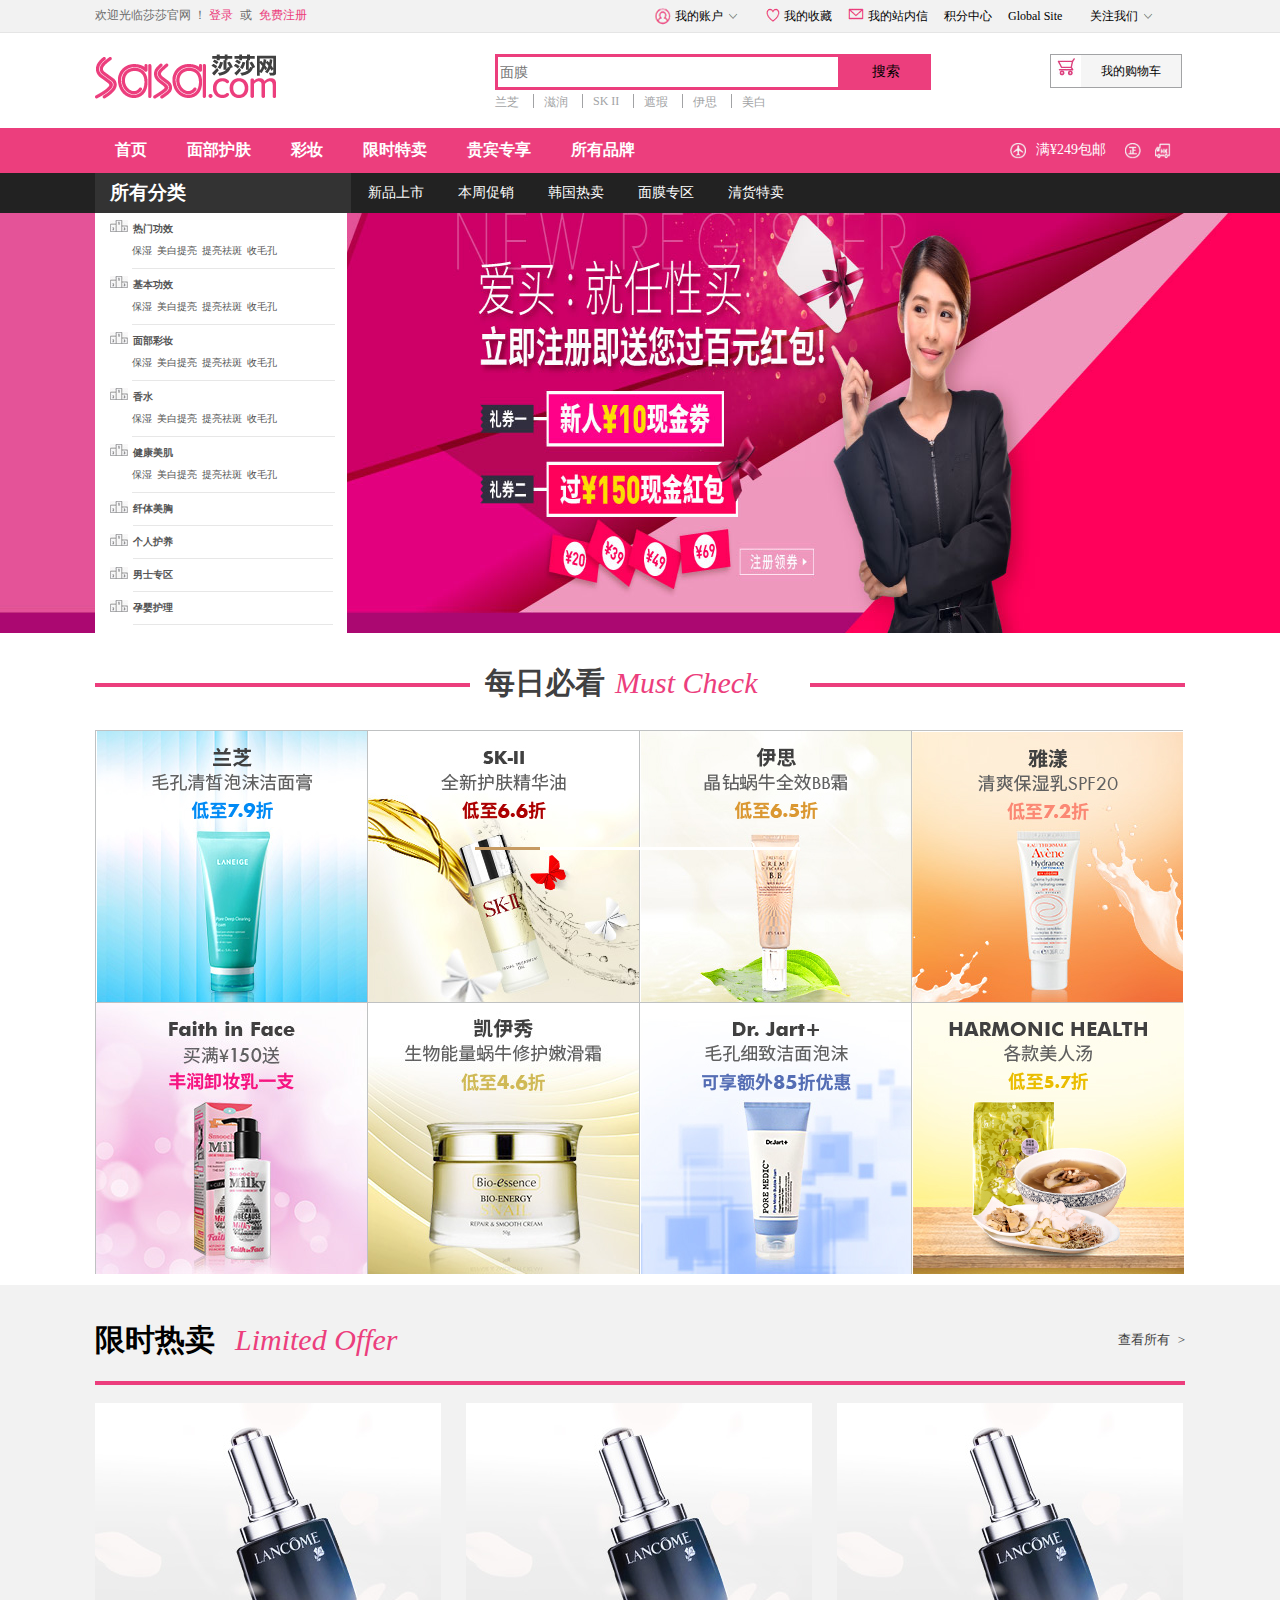
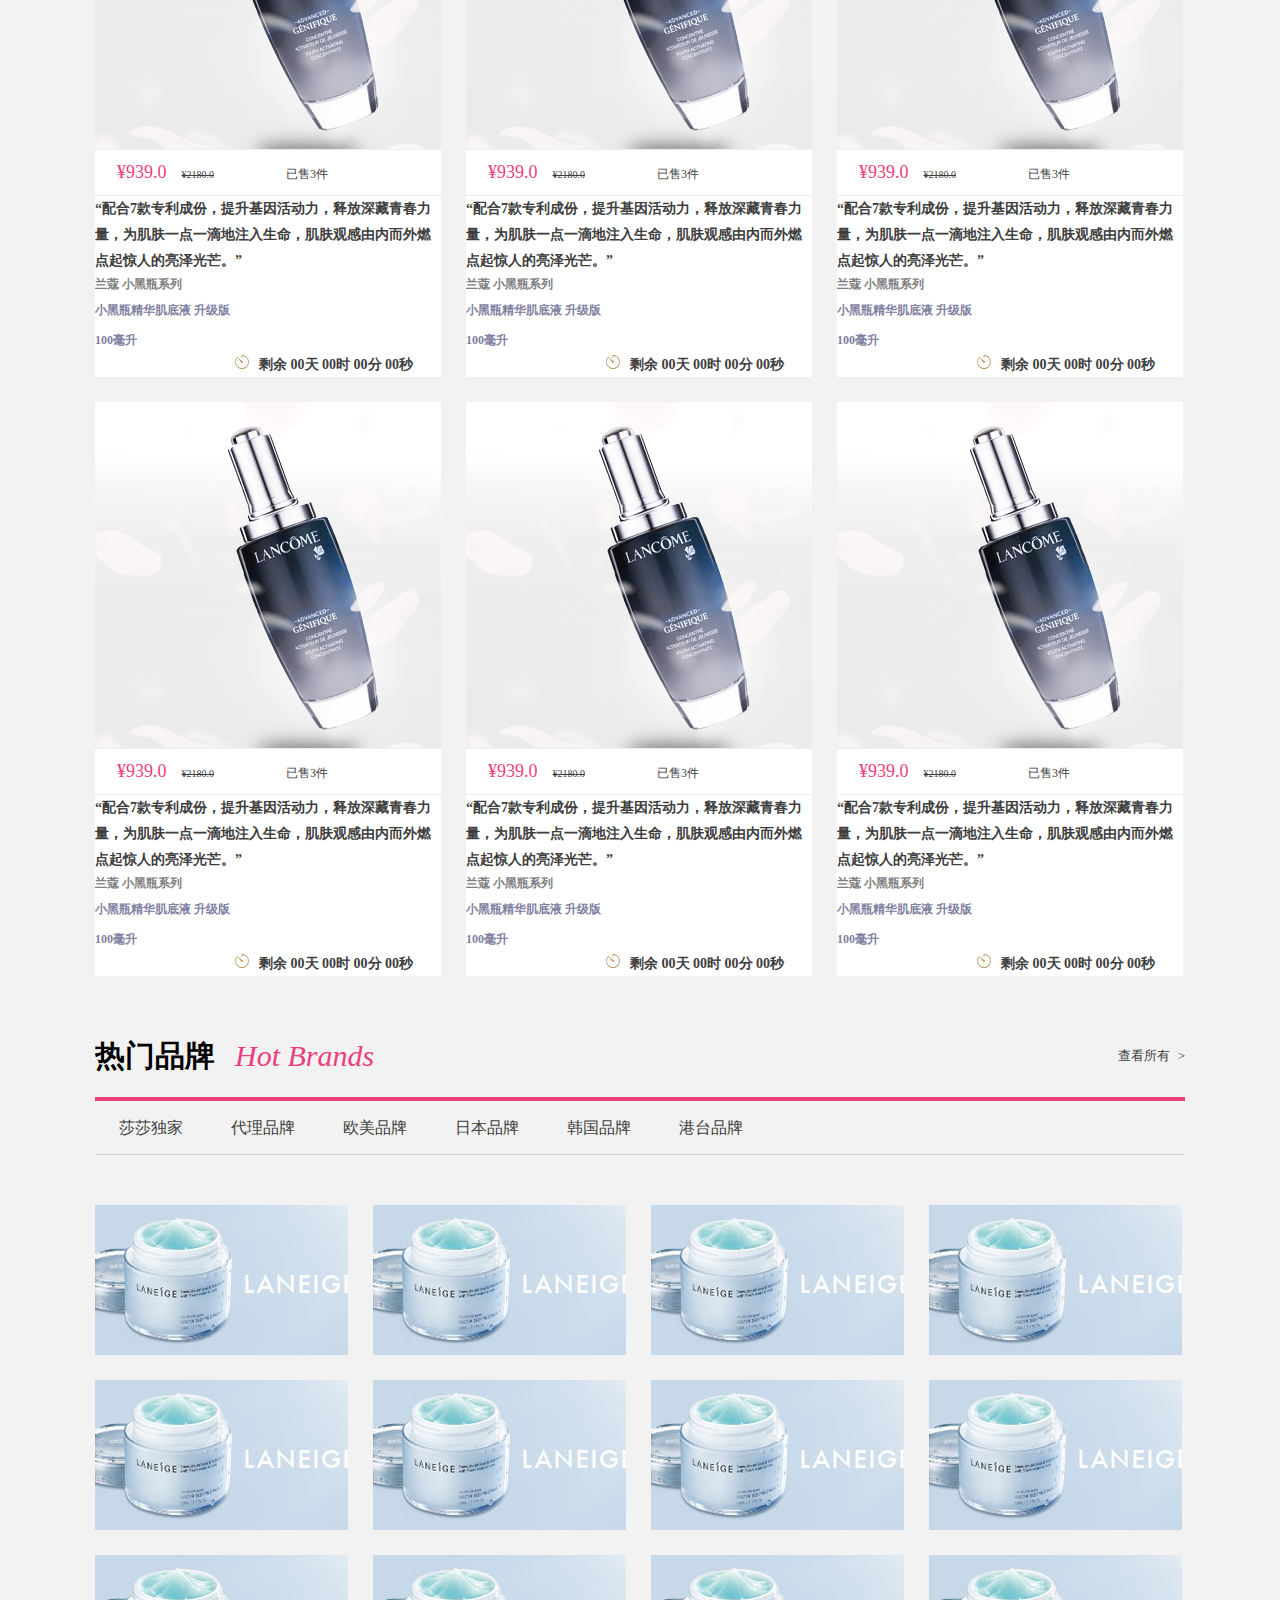
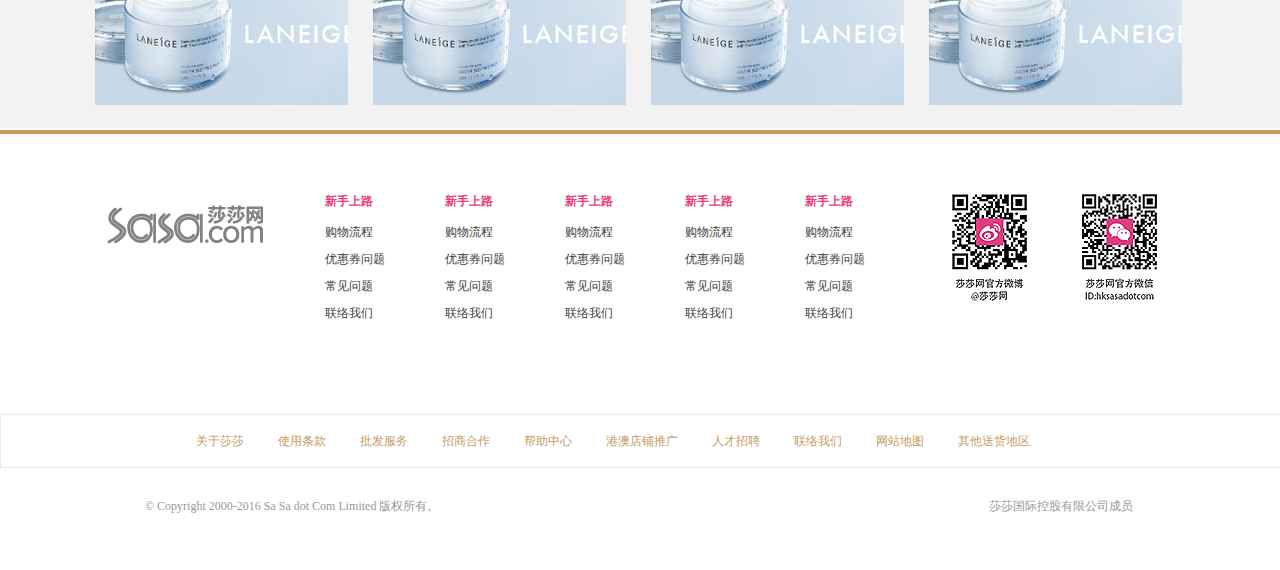
<file: index.html>
<!doctype html>
<html lang="en">
<head>
	<meta charset="UTF-8">
	<title>Document</title>
        <link rel="stylesheet" type="text/css" href="css/public.css">
        <link rel="stylesheet" type="text/css" href="css/index.css">

        <script type="text/javascript" src="jquery-1.12.0.js"></script>
        <script src="js/conmon.js" /></script>
</head>
<body>
<div class="warp">
        <div class="contain top">
            <div class="top_L">
                <span>欢迎光临莎莎官网 ！</span>
                <a href="">登录</a>
                <span class="top_L1">或</span>
                <a href="">免费注册</a>
            </div>
            <div class="top_R">
                <ul>
                    <li>
                        <a class="tb" href="">
                        <img src="image/tubiao1.jpg">我的账户
                        <span></span>
                        </a>
                        <div class="topjs">
                                <p><a href="">我的订单</a></p>
                                <p><a href="">我的积分</a></p>
                                <p><a href="">我的优惠券</a></p>
                                <p><a href="">我的收藏</a></p>
                                <p><a href="">我的评价</a></p>
                        </div>      
                    </li>
                    <li>
                        <a href="">
                            <img src="image/tubiao2.jpg">我的收藏
                        </a>
                    </li>
                    <li>
                        <a href="">
                            <img src="image/tubiao3.jpg">我的站内信
                        </a>
                    </li>
                    <li>
                        <a href="">积分中心</a>                   
                    </li>
                    <li>
                        <a href="">Global Site</a>
                    </li>
                    <li>
                        <a class="tb" href="">关注我们<span></span></a>
                        <div class="topjs">
                            <p><a href="">我的订单</a></p>
                            <p><a href="">我的积分</a></p>
                            <p><a href="">我的优惠</a></p>
                            <p><a href="">我的收藏</a></p>    
                        </div>
                    </li>
                </ul>
            </div>
        </div>
    </div>
    <!--logo==========================================================================================-->
<div class="header_warp">
    <div class="contain header">
        <h1 class="logo left">
            <a href="http://www.sasa.com/"><img src="image/logo.png"></a>
        </h1>
        <div class="search_case left">
            <form>
                <div class="search">
                    <input class="search_word" type="text" placeholder="面膜">
                    <button class="search_btn" type="submit">搜索</button>
                </div>
                <div class="hot">
                    <ul>
                        <li class="hot1"><a href="html/details.html">兰芝</a></li>
                        <li><a href="">滋润</a></li>
                        <li><a href="">SK II</a></li>
                        <li><a href="">遮瑕</a></li>
                        <li><a href="">伊思</a></li>
                        <li><a href="">美白</a></li>
                    </ul>
                </div> 
            </form>
        </div>
        <div class="gouwuche right">
            <dl>
                <dt><img src="image/tubiao5.jpg"></dt>
                <dd><a href="">我的购物车</a></dd>
            </dl>
        </div>
    </div>
</div>
 <!--nav===================================================================================================-->
<div class="nav_warp">
    <div class="contain nav">
        <ul>
            <li><a href="">首页</a></li>
            <li><a href="">面部护肤</a></li>
            <li><a href="">彩妆</a></li>
            <li><a href="">限时特卖</a></li>
            <li><a href="">贵宾专享</a></li>
            <li id="nav_L">
                <div>
                    <a href="">所有品牌</a>
                </div>
                <div class="nav_X">
                    <h3>热门品牌</h3>
                    <ul class="nav_X2">
                        <li><a href="#">兰蔻</a></li>
                        <li><a href="#">兰蔻</a></li>
                        <li><a href="#">兰蔻</a></li>
                        <li><a href="#">兰蔻</a></li>
                        <li><a href="#">兰蔻</a></li>
                        <li><a href="#">兰蔻</a></li>
                        <li><a href="#">兰蔻</a></li>
                    </ul>
                </div>
            </li>
        </ul>
        <div class="nav_R">
            <ul>
                <li class="tubiao"><img src="image/tubiao6.jpg"><span>满&yen;249包邮</span></li>
                <li><img src="image/tubiao7.jpg"><span style="display:none;">正品保证</span></li>
                <li><img src="image/tubiao8.jpg"><span style="display:none;">香港直送</span></li>
            </ul>
        </div>
    </div>
</div>
<div class="nav_Dwarp">
    <div class="contain nav_D">
        <div class="nav_list">
            <h3>所有分类</h3>
            <div class="hl_list">
                <dl>
                    <dt>
                        <div class="hl4"><img src="image/tu.jpg"><a href="#">热门功效</a></div>
                        <div class="hl5"><a href="#">保湿</a><a href="#">美白提亮</a><a href="#">提亮祛斑</a><a href="#">收毛孔</a></div>
                    </dt>
                    <dd style="display:none">
                        <h4><a href="">热门功效</a></h4>
                        <ul class="hl_list2">
                            <li><a href="">保湿</a><a href="">保湿</a></li>
                            <li><a href="">保湿</a><a href="">保湿</a></li>
                            <li><a href="">保湿</a><a href="">保湿</a></li>
                            <li><a href="">保湿</a><a href="">保湿</a></li>
                            <li><a href="">保湿</a><a href="">保湿</a></li>
                        </ul>
                    </dd>
                </dl>
                <dl>
                    <dt>
                        <div class="hl4"><img src="image/tu.jpg"><a href="#">基本功效</a></div>
                        <div class="hl5"><a href="#">保湿</a><a href="#">美白提亮</a><a href="#">提亮祛斑</a><a href="#">收毛孔</a></div>
                    </dt>
                    <dd style="display:none">
                        <h4><a href="">基本护理</a></h4>
                        <ul class="hl_list2">
                            <li><a href="">保湿</a><a href="">保湿</a></li>
                            <li><a href="">保湿</a><a href="">保湿</a></li>
                            <li><a href="">保湿</a><a href="">保湿</a></li>
                            <li><a href="">保湿</a><a href="">保湿</a></li>
                            <li><a href="">保湿</a><a href="">保湿</a></li>
                        </ul>
                    </dd>
                </dl>
                <dl>
                    <dt>
                        <div class="hl4"><img src="image/tu.jpg"><a href="#">面部彩妆</a></div>
                        <div class="hl5"><a href="#">保湿</a><a href="#">美白提亮</a><a href="#">提亮祛斑</a><a href="#">收毛孔</a></div>
                    </dt>
                    <dd style="display:none">
                        <h4><a href="">面部彩妆</a></h4>
                        <ul class="hl_list2">
                            <li><a href="">保湿</a><a href="">保湿</a></li>
                            <li><a href="">保湿</a><a href="">保湿</a></li>
                            <li><a href="">保湿</a><a href="">保湿</a></li>
                            <li><a href="">保湿</a><a href="">保湿</a></li>
                            <li><a href="">保湿</a><a href="">保湿</a></li>
                        </ul>
                    </dd>
                </dl>
                <dl>
                    <dt>
                        <div class="hl4"><img src="image/tu.jpg"><a href="#">香水</a></div>
                        <div class="hl5"><a href="#">保湿</a><a href="#">美白提亮</a><a href="#">提亮祛斑</a><a href="#">收毛孔</a></div>
                    </dt>
                    <dd style="display:none">
                        <h4><a href="">香水</a></h4>
                        <ul class="hl_list2">
                            <li><a href="">保湿</a><a href="">保湿</a></li>
                            <li><a href="">保湿</a><a href="">保湿</a></li>
                            <li><a href="">保湿</a><a href="">保湿</a></li>
                            <li><a href="">保湿</a><a href="">保湿</a></li>
                            <li><a href="">保湿</a><a href="">保湿</a></li>
                        </ul>
                    </dd>
                </dl>
                <dl>
                    <dt>
                        <div class="hl4"><img src="image/tu.jpg"><a href="#">健康美肌</a></div>
                        <div class="hl5"><a href="#">保湿</a><a href="#">美白提亮</a><a href="#">提亮祛斑</a><a href="#">收毛孔</a></div>
                    </dt>
                    <dd style="display:none">
                        <h4><a href="">健康美肌</a></h4>
                        <ul class="hl_list2">
                            <li><a href="">保湿</a><a href="">保湿</a></li>
                            <li><a href="">保湿</a><a href="">保湿</a></li>
                            <li><a href="">保湿</a><a href="">保湿</a></li>
                            <li><a href="">保湿</a><a href="">保湿</a></li>
                            <li><a href="">保湿</a><a href="">保湿</a></li>
                        </ul>
                    </dd>
                </dl>
                <dl>
                    <dt>
                        <div class="hl6"><img src="image/tu.jpg"><a href="#">纤体美胸</a></div>
                    </dt>
                    <dd style="display:none">
                        <h4><a href="">纤体美胸</a></h4>
                        <ul class="hl_list2">
                            <li><a href="">保湿</a><a href="">保湿</a></li>
                            <li><a href="">保湿</a><a href="">保湿</a></li>
                            <li><a href="">保湿</a><a href="">保湿</a></li>
                            <li><a href="">保湿</a><a href="">保湿</a></li>
                            <li><a href="">保湿</a><a href="">保湿</a></li>
                        </ul>
                    </dd>
                </dl>
                <dl>
                    <dt>
                        <div class="hl6"><img src="image/tu.jpg"><a href="#">个人护养</a></div>
                    </dt>
                    <dd style="display:none">
                        <h4><a href="">个人护养</a></h4>
                        <ul class="hl_list2">
                            <li><a href="">保湿</a><a href="">保湿</a></li>
                            <li><a href="">保湿</a><a href="">保湿</a></li>
                            <li><a href="">保湿</a><a href="">保湿</a></li>
                            <li><a href="">保湿</a><a href="">保湿</a></li>
                            <li><a href="">保湿</a><a href="">保湿</a></li>
                        </ul>
                    </dd>
                </dl>
                <dl>
                    <dt>
                        <div class="hl6"><img src="image/tu.jpg"><a href="#">男士专区</a></div>
                    </dt>
                    <dd style="display:none">
                        <h4><a href="">男士专区</a></h4>
                        <ul class="hl_list2">
                            <li><a href="">保湿</a><a href="">保湿</a></li>
                            <li><a href="">保湿</a><a href="">保湿</a></li>
                            <li><a href="">保湿</a><a href="">保湿</a></li>
                            <li><a href="">保湿</a><a href="">保湿</a></li>
                            <li><a href="">保湿</a><a href="">保湿</a></li>
                        </ul>
                    </dd>
                </dl>
                <dl>
                    <dt>
                        <div class="hl6"><img src="image/tu.jpg"><a href="#">孕婴护理</a></div>
                    </dt>
                    <dd style="display:none">
                        <h4><a href="">孕婴护理</a></h4>
                        <ul class="hl_list2">
                            <li><a href="">保湿</a><a href="">保湿</a></li>
                            <li><a href="">保湿</a><a href="">保湿</a></li>
                            <li><a href="">保湿</a><a href="">保湿</a></li>
                            <li><a href="">保湿</a><a href="">保湿</a></li>
                            <li><a href="">保湿</a><a href="">保湿</a></li>
                        </ul>
                    </dd>
                </dl>
                
            </div>
        </div>
        <ul class="nav_N">
            <li><a href="">新品上市</a></li>
            <li><a href="">本周促销</a></li>
            <li><a href="">韩国热卖</a></li>
            <li><a href="">面膜专区</a></li>
            <li><a href="">清货特卖</a></li>
        </ul>
    </div>   
</div>
<!--banner===================================================================================================-->    
<div class="wrapper">
        <ul class="banner"> 
            <li><a href=""><img src="image/1.jpg" alt=""></a></li>
            <li><a href=""><img src="image/2.jpg" alt=""></a></li>
            <li><a href=""><img src="image/3.jpg" alt=""></a></li>
            <li><a href=""><img src="image/4.jpg" alt=""></a></li>
            <li><a href=""><img src="image/5.jpg" alt=""></a></li>
        </ul>
        <ul class="banner_click">
            <li><a href=""></a></li>
            <li><a href=""></a></li>
            <li><a href=""></a></li>
            <li><a href=""></a></li>
            <li><a href=""></a></li>
        </ul>
</div>

<!--list=====================================================-->
<div class="listwarp">
        <div class="list">
            <div class="list_L"><span></span></div>
            <div class="list_C"><p>每日必看<i>Must Check</i></p></div>
            <div class="list_L"><span></span></div>
    </div>  
    </div>

    <div class="reveal_warp">
    <div class="reveal">
        <ul>
            <li><a href=""><img src="image/6.jpg"></a></li>
            <li><a href=""><img src="image/7.jpg"></a></li>
            <li><a href=""><img src="image/8.jpg"></a></li>
            <li><a href=""><img src="image/9.jpg"></a></li>
            <li><a href=""><img src="image/10.jpg"></a></li>
            <li><a href=""><img src="image/11.jpg"></a></li>
            <li><a href=""><img src="image/12.jpg"></a></li>
            <li><a href=""><img src="image/13.jpg"></a></li>
        </ul>
    </div>
    </div>
    <div class="meiri">
        <dl>
            <dt></dt>
            <dd>新品上市</dd>
        </dl>
        <dl>
            <dt></dt>
            <dd>新品上市</dd>
        </dl>
        <dl>
            <dt></dt>
            <dd>新品上市</dd>
        </dl>
        <dl>
            <dt></dt>
            <dd>新品上市</dd>
        </dl>
        <dl>
            <dt></dt>
            <dd>新品上市</dd>
        </dl>
    </div>
<div class="flaseshow_wrap">
        <div class="flaseshow">
            <h3 class="sale">限时热卖<i>Limited Offer</i><a href="">查看所有<span>></span></a></h3>
            <div class="price">
                <dl>
                    <dt><img src="image/15.jpg"></dt>
                    <dd>
                        <div class="price1">&yen;939.0<span>&yen;2180.0</span><b>已售3件</b></div>
                        <div class="price2">
                            <p>“配合7款专利成份，提升基因活动力，释放深藏青春力量，为肌肤一点一滴地注入生命，肌肤观感由内而外燃点起惊人的亮泽光芒。”</p>
                            <b>兰蔻 小黑瓶系列</b></br>
                            <span>小黑瓶精华肌底液 升级版</span></br>
                            <span>100毫升</span>
                            <div class="times"><img src="image/16.jpg">剩余 00天 00时 00分 00秒</div>
                        </div>
                    </dd>
                </dl>
                <dl class="jianju">
                    <dt><img src="image/15.jpg"></dt>
                    <dd>
                        <div class="price1">&yen;939.0<span>&yen;2180.0</span><b>已售3件</b></div>
                        <div class="price2">
                            <p>“配合7款专利成份，提升基因活动力，释放深藏青春力量，为肌肤一点一滴地注入生命，肌肤观感由内而外燃点起惊人的亮泽光芒。”</p>
                            <b>兰蔻 小黑瓶系列</b></br>
                            <span>小黑瓶精华肌底液 升级版</span></br>
                            <span>100毫升</span>
                            <div class="times"><img src="image/16.jpg">剩余 00天 00时 00分 00秒</div>
                        </div>
                    </dd>
                </dl>
                <dl>
                    <dt><img src="image/15.jpg"></dt>
                    <dd>
                        <div class="price1">&yen;939.0<span>&yen;2180.0</span><b>已售3件</b></div>
                        <div class="price2">
                            <p>“配合7款专利成份，提升基因活动力，释放深藏青春力量，为肌肤一点一滴地注入生命，肌肤观感由内而外燃点起惊人的亮泽光芒。”</p>
                            <b>兰蔻 小黑瓶系列</b></br>
                            <span>小黑瓶精华肌底液 升级版</span></br>
                            <span>100毫升</span>
                            <div class="times"><img src="image/16.jpg">剩余 00天 00时 00分 00秒</div>
                        </div>
                    </dd>
                </dl>
                <dl>
                    <dt><img src="image/15.jpg"></dt>
                    <dd>
                        <div class="price1">&yen;939.0<span>&yen;2180.0</span><b>已售3件</b></div>
                        <div class="price2">
                            <p>“配合7款专利成份，提升基因活动力，释放深藏青春力量，为肌肤一点一滴地注入生命，肌肤观感由内而外燃点起惊人的亮泽光芒。”</p>
                            <b>兰蔻 小黑瓶系列</b></br>
                            <span>小黑瓶精华肌底液 升级版</span></br>
                            <span>100毫升</span>
                            <div class="times"><img src="image/16.jpg">剩余 00天 00时 00分 00秒</div>
                        </div>
                    </dd>
                </dl>
                <dl class="jianju">
                    <dt><img src="image/15.jpg"></dt>
                    <dd>
                        <div class="price1">&yen;939.0<span>&yen;2180.0</span><b>已售3件</b></div>
                        <div class="price2">
                            <p>“配合7款专利成份，提升基因活动力，释放深藏青春力量，为肌肤一点一滴地注入生命，肌肤观感由内而外燃点起惊人的亮泽光芒。”</p>
                            <b>兰蔻 小黑瓶系列</b></br>
                            <span>小黑瓶精华肌底液 升级版</span></br>
                            <span>100毫升</span>
                            <div class="times"><img src="image/16.jpg">剩余 00天 00时 00分 00秒</div>
                        </div>
                    </dd>
                </dl>
                <dl>
                    <dt><img src="image/15.jpg"></dt>
                    <dd>
                        <div class="price1">&yen;939.0<span>&yen;2180.0</span><b>已售3件</b></div>
                        <div class="price2">
                            <p>“配合7款专利成份，提升基因活动力，释放深藏青春力量，为肌肤一点一滴地注入生命，肌肤观感由内而外燃点起惊人的亮泽光芒。”</p>
                            <b>兰蔻 小黑瓶系列</b></br>
                            <span>小黑瓶精华肌底液 升级版</span></br>
                            <span>100毫升</span>
                            <div class="times"><img src="image/16.jpg">剩余 00天 00时 00分 00秒</div>
                        </div>
                    </dd>
                </dl>
            </div>
    </div>
    </div>

<div class="qiehuan_wrap">
    <div class="qiehuan">
        <h3 class="sale">热门品牌<i>Hot Brands</i><a href="">查看所有<span>></span></a></h3>
        <div class="brands">
            <ul>
                <li><a href="">莎莎独家</a></li>
                <li><a href="">代理品牌</a></li>
                <li><a href="">欧美品牌</a></li>
                <li><a href="">日本品牌</a></li>
                <li><a href="">韩国品牌</a></li>
                <li><a href="">港台品牌</a></li>
            </ul>
        </div>
        <div class="brand">
    <ul>
        <li class="pic">
            <div class="pic2"> <img src="image/17.jpg" /></div>
            <div class="pic3"><a href="#" target="_blank"><img src="image/18.jpg" /></a>
            </div>
        </li>
        <li class="pic space">
            <div class="pic2"> <img src="image/17.jpg" /></div>
            <div class="pic3"><a href="#" target="_blank"><img src="image/18.jpg" /></a>
            </div>
        </li>
        <li class="pic space">
            <div class="pic2"> <img src="image/17.jpg" /></div>
            <div class="pic3"><a href="#" target="_blank"><img src="image/18.jpg" /></a>
            </div>
        </li>
        <li class="pic space">
            <div class="pic2"> <img src="image/17.jpg" /></div>
            <div class="pic3"><a href="#" target="_blank"><img src="image/18.jpg" /></a>
            </div>
        </li>
        <li class="pic">
            <div class="pic2"> <img src="image/17.jpg" /></div>
            <div class="pic3"><a href="#" target="_blank"><img src="image/18.jpg" /></a>
            </div>
        </li>
        <li class="pic space">
            <div class="pic2"> <img src="image/17.jpg" /></div>
            <div class="pic3"><a href="#" target="_blank"><img src="image/18.jpg" /></a>
            </div>
        </li>
        <li class="pic space">
            <div class="pic2"> <img src="image/17.jpg" /></div>
            <div class="pic3"><a href="#" target="_blank"><img src="image/18.jpg" /></a>
            </div>
        </li>
        <li class="pic space">
            <div class="pic2"> <img src="image/17.jpg" /></div>
            <div class="pic3"><a href="#" target="_blank"><img src="image/18.jpg" /></a>
            </div>
        </li>
        <li class="pic">
            <div class="pic2"> <img src="image/17.jpg" /></div>
            <div class="pic3"><a href="#" target="_blank"><img src="image/18.jpg" /></a>
            </div>
        </li>
        <li class="pic space">
            <div class="pic2"> <img src="image/17.jpg" /></div>
            <div class="pic3"><a href="#" target="_blank"><img src="image/18.jpg" /></a>
            </div>
        </li>
        <li class="pic space">
            <div class="pic2"> <img src="image/17.jpg" /></div>
            <div class="pic3"><a href="#" target="_blank"><img src="image/18.jpg" /></a>
            </div>
        </li>
        <li class="pic space">
            <div class="pic2"> <img src="image/17.jpg" /></div>
            <div class="pic3"><a href="#" target="_blank"><img src="image/18.jpg" /></a>
            </div>
        </li>
        
    </ul>
</div>
    </div>
</div>


<div class="footer_ward">
    <div class="footer">
        <div class="page">
            <h3 class="logo2 left"></h3>
            <dl class="helper left">
                <dt><a href="">新手上路</a></dt>
                <dd>
                    <ul>
                        <li><a href="">购物流程</a></li>
                        <li><a href="">优惠券问题</a></li>
                        <li><a href="">常见问题</a></li>
                        <li><a href="">联络我们</a></li>
                    </ul>
                </dd>
            </dl>
            <dl class="helper left">
                <dt><a href="">新手上路</a></dt>
                <dd>
                    <ul>
                        <li><a href="">购物流程</a></li>
                        <li><a href="">优惠券问题</a></li>
                        <li><a href="">常见问题</a></li>
                        <li><a href="">联络我们</a></li>
                    </ul>
                </dd>
            </dl>
            <dl class="helper left">
                <dt><a href="">新手上路</a></dt>
                <dd>
                    <ul>
                        <li><a href="">购物流程</a></li>
                        <li><a href="">优惠券问题</a></li>
                        <li><a href="">常见问题</a></li>
                        <li><a href="">联络我们</a></li>
                    </ul>
                </dd>
            </dl>
            <dl class="helper left">
                <dt><a href="">新手上路</a></dt>
                <dd>
                    <ul>
                        <li><a href="">购物流程</a></li>
                        <li><a href="">优惠券问题</a></li>
                        <li><a href="">常见问题</a></li>
                        <li><a href="">联络我们</a></li>
                    </ul>
                </dd>
            </dl>
            <dl class="helper left">
                <dt><a href="">新手上路</a></dt>
                <dd>
                    <ul>
                        <li><a href="">购物流程</a></li>
                        <li><a href="">优惠券问题</a></li>
                        <li><a href="">常见问题</a></li>
                        <li><a href="">联络我们</a></li>
                    </ul>
                </dd>
            </dl>
            <div class="erwei">
                <h3><img src="image/erwei1.png"></h3>
                <h3><img src="image/erwei2.png"></h3>
            </div>
        </div>
    </div>
    <div class="footerlist_ward">
        <div class="footerlist">
            <ul>
                <li><a href="#">关于莎莎</a></li>
                <li><a href="#">使用条款</a></li>
                <li><a href="#">批发服务</a></li>
                <li><a href="#">招商合作</a></li>
                <li><a href="#">帮助中心</a></li>
                <li><a href="#">港澳店铺推广</a></li>
                <li><a href="#">人才招聘</a></li>
                <li><a href="#">联络我们</a></li>
                <li><a href="#">网站地图</a></li>
                <li><a href="#">其他送货地区</a></li>
            </ul>
        </div>
    </div>
    <div class="footer_L">
        <div class="footer_L1">
            <p>&copy; Copyright 2000-2016 Sa Sa dot Com Limited 版权所有。<span>莎莎国际控股有限公司成员</span></p>
        </div>
    </div>
</div>


</body>
</html>
</file>
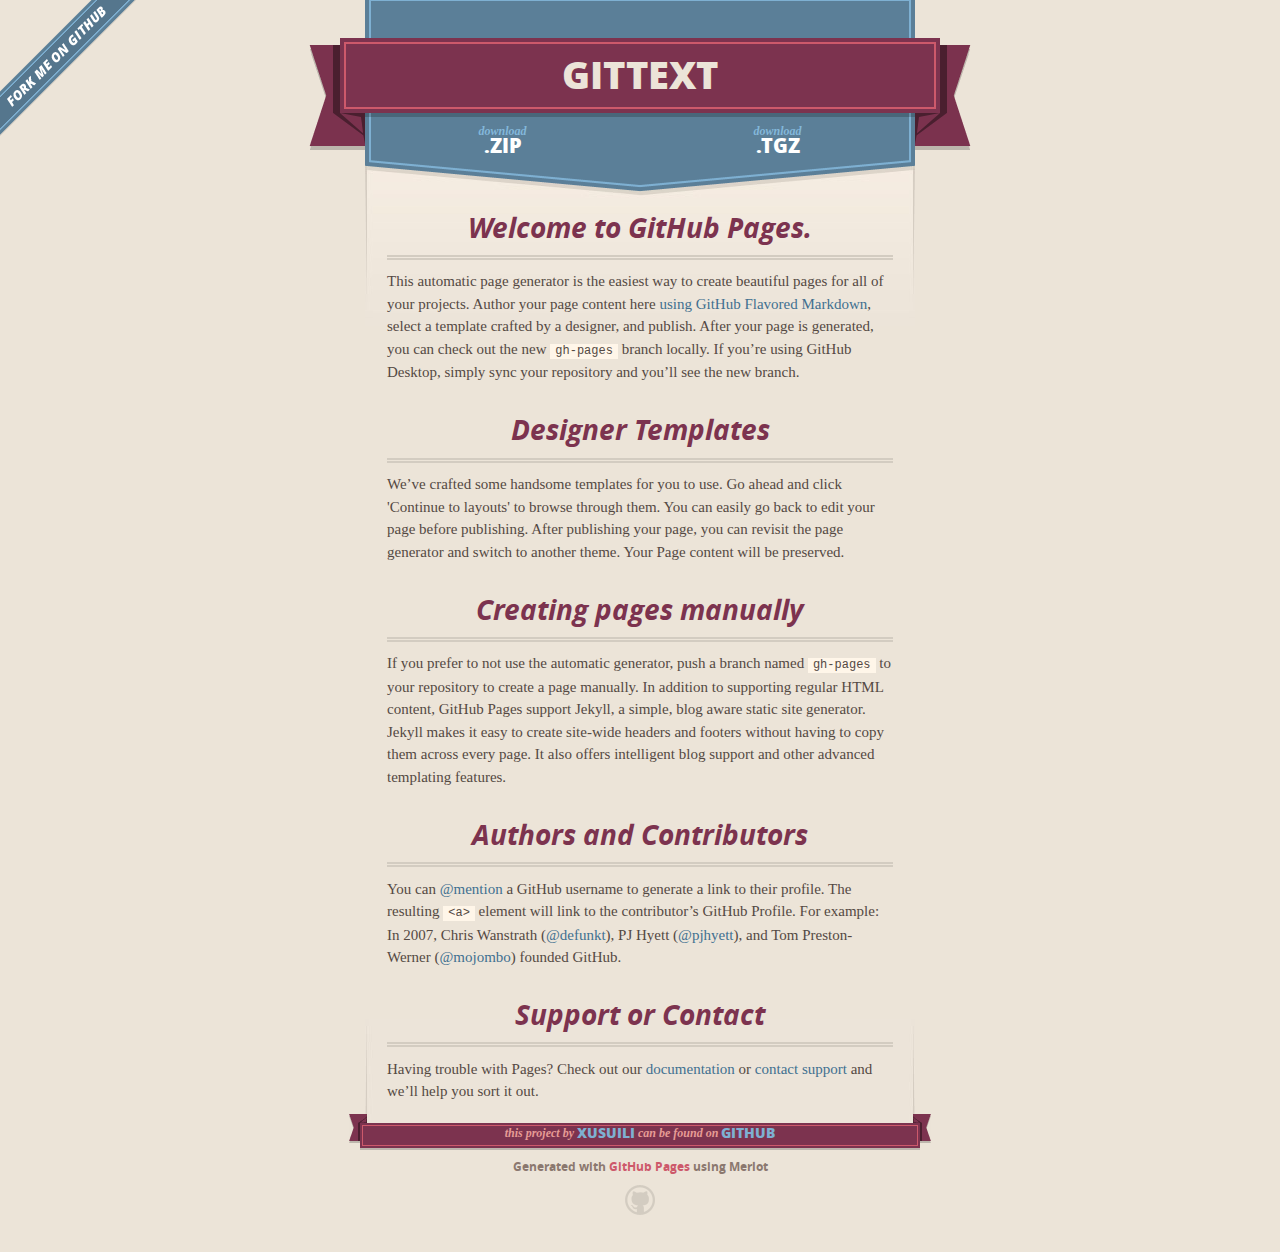
<file: 111.html>
<!DOCTYPE html>
<html>
  <head>
    <meta charset='utf-8'>
    <meta http-equiv="X-UA-Compatible" content="chrome=1">
    <meta name="viewport" content="width=640">

    <link rel="stylesheet" href="stylesheets/core.css" media="screen">
    <link rel="stylesheet" href="stylesheets/mobile.css" media="handheld, only screen and (max-device-width:640px)">
    <link rel="stylesheet" href="stylesheets/github-light.css">

    <script type="text/javascript" src="javascripts/modernizr.js"></script>
    <script type="text/javascript" src="https://ajax.googleapis.com/ajax/libs/jquery/1.7.1/jquery.min.js"></script>
    <script type="text/javascript" src="javascripts/headsmart.min.js"></script>
    <script type="text/javascript">
      $(document).ready(function () {
        $('#main_content').headsmart()
      })
    </script>
    <title>Gittext by xusuili</title>
  </head>

  <body>
    <a id="forkme_banner" href="https://github.com/xusuili/gitText">View on GitHub</a>
    <div class="shell">

      <header>
        <span class="ribbon-outer">
          <span class="ribbon-inner">
            <h1>Gittext</h1>
            <h2></h2>
          </span>
          <span class="left-tail"></span>
          <span class="right-tail"></span>
        </span>
      </header>

      <section id="downloads">
        <span class="inner">
          <a href="https://github.com/xusuili/gitText/zipball/master" class="zip"><em>download</em> .ZIP</a><a href="https://github.com/xusuili/gitText/tarball/master" class="tgz"><em>download</em> .TGZ</a>
        </span>
      </section>


      <span class="banner-fix"></span>


      <section id="main_content">
        <h3>
<a id="welcome-to-github-pages" class="anchor" href="#welcome-to-github-pages" aria-hidden="true"><span aria-hidden="true" class="octicon octicon-link"></span></a>Welcome to GitHub Pages.</h3>

<p>This automatic page generator is the easiest way to create beautiful pages for all of your projects. Author your page content here <a href="https://guides.github.com/features/mastering-markdown/">using GitHub Flavored Markdown</a>, select a template crafted by a designer, and publish. After your page is generated, you can check out the new <code>gh-pages</code> branch locally. If you’re using GitHub Desktop, simply sync your repository and you’ll see the new branch.</p>

<h3>
<a id="designer-templates" class="anchor" href="#designer-templates" aria-hidden="true"><span aria-hidden="true" class="octicon octicon-link"></span></a>Designer Templates</h3>

<p>We’ve crafted some handsome templates for you to use. Go ahead and click 'Continue to layouts' to browse through them. You can easily go back to edit your page before publishing. After publishing your page, you can revisit the page generator and switch to another theme. Your Page content will be preserved.</p>

<h3>
<a id="creating-pages-manually" class="anchor" href="#creating-pages-manually" aria-hidden="true"><span aria-hidden="true" class="octicon octicon-link"></span></a>Creating pages manually</h3>

<p>If you prefer to not use the automatic generator, push a branch named <code>gh-pages</code> to your repository to create a page manually. In addition to supporting regular HTML content, GitHub Pages support Jekyll, a simple, blog aware static site generator. Jekyll makes it easy to create site-wide headers and footers without having to copy them across every page. It also offers intelligent blog support and other advanced templating features.</p>

<h3>
<a id="authors-and-contributors" class="anchor" href="#authors-and-contributors" aria-hidden="true"><span aria-hidden="true" class="octicon octicon-link"></span></a>Authors and Contributors</h3>

<p>You can <a href="https://help.github.com/articles/basic-writing-and-formatting-syntax/#mentioning-users-and-teams" class="user-mention">@mention</a> a GitHub username to generate a link to their profile. The resulting <code>&lt;a&gt;</code> element will link to the contributor’s GitHub Profile. For example: In 2007, Chris Wanstrath (<a href="https://github.com/defunkt" class="user-mention">@defunkt</a>), PJ Hyett (<a href="https://github.com/pjhyett" class="user-mention">@pjhyett</a>), and Tom Preston-Werner (<a href="https://github.com/mojombo" class="user-mention">@mojombo</a>) founded GitHub.</p>

<h3>
<a id="support-or-contact" class="anchor" href="#support-or-contact" aria-hidden="true"><span aria-hidden="true" class="octicon octicon-link"></span></a>Support or Contact</h3>

<p>Having trouble with Pages? Check out our <a href="https://help.github.com/pages">documentation</a> or <a href="https://github.com/contact">contact support</a> and we’ll help you sort it out.</p>
      </section>

      <footer>
        <span class="ribbon-outer">
          <span class="ribbon-inner">
            <p>this project by <a href="https://github.com/xusuili">xusuili</a> can be found on <a href="https://github.com/xusuili/gitText">GitHub</a></p>
          </span>
          <span class="left-tail"></span>
          <span class="right-tail"></span>
        </span>
        <p>Generated with <a href="https://pages.github.com">GitHub Pages</a> using Merlot</p>
        <span class="octocat"></span>
      </footer>

    </div>

    
  </body>
</html>
</file>
<file: css/public.css>
/* --------------公共样式 -----------------*/
html,body{
	width: 100%;
	height: auto;
}
blockquote,body,button,dd,dl,dt,fieldset,form,h1,h2,h3,h4,h5,h6,hr,input,legend,li,ol,p,pre,td,textarea,th,ul {
	margin: 0;
	padding: 0
}
ol,ul {
	list-style: none
}
a {
	text-decoration: none;
	color: #000;
}
legend {
	color: #000
}
fieldset,img {
	border: 0
}
button,input,select,textarea {
	font-size: 100%
}

.left{float:left;}
.right{float:right;}

.contain{width:1090px;margin:0 auto;}

.warp{ width:100%;border-bottom:1px solid #e5e5e5;background:#f2f2f2;}
.top{height:32px;position: relative;}   
.top_L{width:230px;height:32px;font-size: 12px;line-height: 30px;float:left;}
.top_L span{color: #6c6c6c;}
.top_L a{color:#ec3e7d;}
.top_L1{margin:0 4px;}
.top_R{width:550px;height:32px;float:right;}
.top_R li{float:left;font-size: 12px;line-height: 32px;margin:0 8px;}
.top_R .tb{display: block;padding: 0 12px;}
.top_R img{float:left;margin: 8px 4px 0 0;}
.top_R span{width:10px;background:url(../image/tubiao4.jpg)no-repeat center center;
    margin-left:5px;display:inline-block;height:32px;float:right;}
.topjs{position:absolute;top:32px;z-index:2;padding:0 17px;border:1px solid #ededed;
    border-top:none;background:#fff;display: none;}      
.topjs p{height:28px;line-height:28px;display:block;margin-left: 8px;}



/*----尾部-----------------------------------------------------------------------------------------------------*/

.footer_ward{width:100%;height:436px;overflow: hidden;border-top: 4px solid #c69a62;}
.footer{width:1090px;height:250px;padding-top:30px;margin:0 auto;}	
.page{width:1090px;height:250px;}
.page .logo2{width:230px;height:220px;background:url(../image/logo02.png) no-repeat;margin-top: 30px;}

.helper{width:120px;height:223px;margin-top: 27px;}
.helper dt{margin-bottom: 8px;}
.helper dt a{color:#ec3e7d;font-size:12px;font-weight: bold;}
.helper	dd li{line-height: 25px;}
.helper	dd li a{color:#3e3e3e;font-size:12px;}	
.erwei{width:260px;height:225px;float:right;padding-top: 25px;text-align: center;}
.erwei h3{width:130px;height:250px;float:left;}

.footerlist_ward{width:100%;height:52px;border:1px solid #e8e8e8;}
.footerlist{width:1007px;height:52px;margin:0 auto;padding-left: 83px;}
.footerlist ul{width:930px;height:52px;}
.footerlist li{float:left;}
.footerlist li a{font-size: 12px;margin:0 17px;color: #c69a62;line-height: 52px;}

.footer_L{width:100%;}
.footer_L1{width:1040px;height:76px;margin:0 auto;padding-left: 50px;}
.footer_L1 p{color:#999999;line-height: 76px;font-size:12px;}
.footer_L1 p span{margin-left: 550px;}



.hl4{width:225px;height:22px;margin-left: 15px;margin-top: 5px;}
.hl4 a{font-weight: bold;font-size: 11px;margin-left: 5px;}

.hl5{width:203px;height:28px;margin-left: 37px;border-bottom: 1px solid #e7e7e7;}
.hl5 a{font-size: 10px;margin-right: 5px;}

.hl6{width:225px;height:32px;margin-left: 15px;line-height: 32px;}
.hl6 img{float:left;margin-top: 8px;}
.hl6 a{float:left;display:block;width:200px;font-weight: bold;font-size: 11px;margin-left: 5px;border-bottom: 1px solid #e7e7e7;}
</file>
<file: css/index.css>
/*logo---------------------------------------------------------------------------------------------------------*/
.header_warp{width:100%;height:95px;overflow: hidden;}
.header{height:74px;padding-top: 21px;}
.logo{width:400px;height:95px;}
.search_case{width:436px;height:95px;}
.search{width:436px;height:36px;font-size:14px;}
.search_word{width:336px;height:26px;padding:2px;border:3px solid #ec3e7d;float:left;font-size: 14px;}
.search_btn{width:90px;height:36px;background:#ec3e7d;float:left;border:none;}
.hot{width:436px;height:26px;font-size: 12px;margin-top:4px;}
.hot li{float:left;border-left: 1px solid #a2a3a5;height:14px;}
.hot li a{display:inline-block;color:#a2a3a5;margin:0 14px 0 10px;font-weight: 100;}
.hot .hot1{border:none;margin-left:-10px;}
.gouwuche dl{width:130px;height:32px;border:1px solid #a2a3a5;line-height: 32px;text-align: center;margin-right:3px;}
.gouwuche dl dt{float:left;width:30px;height:32px;}
.gouwuche dl dd{float:left;width:100px;height:32px;font-size:12px;background:#f5f5f5;}
/*nav-------------------------------------------------------------------------------------------------------------------*/
.nav_warp{width:100%;hight:45px;background:#ec3e7d;}
.nav{height:45px;}		
.nav ul{width:575px;height:45px;float:left;}
.nav li{float:left;line-height:44px;}	
.nav li a{display:block;margin:0 20px;font-size:16px;color:#fff;font-weight:bold;}
.nav_R{width:175px;height:45px;float:right;overflow: hidden;}
.nav_R li{width:30px;height:45px;float:left;}
.nav_R .tubiao{width:115px;height:45px;}
.nav_R li img{float:left;width:16px;height:16px;margin-top: 15px;}
.nav_R li span{display:block;float:left;font-size: 14px;margin-left: 10px;color:#fff;}
#nav_L{position: relative;}
.nav_X{display:none;width:300px;height:300px;background:#fff;border:1px solid #000;position: absolute;top:45px;left: 0px;z-index: 3;}
.nav_X h3{width:280px;height:50px;line-height: 50px;font-size: 12px;background:#e3e3e3;padding-left:20px;}

/*nav_D---------------------------------------------------------------------------------------------------------*/


.nav_Dwarp{width:100%;height：40px;background:#222;}
.nav_D{height:40px;}
.nav_list{width:256px;float:left;color:#fff;position: relative;}
.nav_list h3{padding-left: 15px;background:#333;line-height:40px;}
.nav_N{float:left;}
.nav_N li{float:left;margin: 0 17px;}
.nav_N li a{color:#fff;font-size:14px;line-height: 40px;}

/*---------------------------------------------------------------------------------------------------------*/

.hl_list{width:252px;height:420px;background:#fff;position:absolute;top:40px;left:0;z-index: 20;}
.hl_list dt{width:252px;position: relative;}
.hl_list dt a{color:#555555;font-size: 10px;}
.hl_list dd{width:140px;height:390px;padding:30px 0 0 20px;background:rgba(255, 255, 255, 0.901961);border:1px solid #e7e7e7;position:absolute;top:0px;left:252px;z-index: 6;}
.hl_list .hl_list2{margin-top: 10px;}
.hl_list .hl_list2 li{line-height: 25px;}
.hl_list .hl_list2 li a{margin-right:5px;color:#555555;font-size: 10px;}


.wrapper{width:100%;}
.banner li{width:100%;height:420px;position:relative;}
.banner li img{width:100%;height:420px;}
.banner_click{position: absolute;bottom:50px;left:50%;width:330px;margin-left:-165px;z-index: 15;}
.banner_click li{float: left;width:65px;height:3px;background:#fff;}
.banner_click li.active{background:#c69a62;}

/*------pic---------------------------------------------------------------------------------------------------*/

.listwarp{width:100%;height:97px;position: relative;}
.list{width:1090px;height:97px;margin:0 auto;}
.list_L{width:375px;height:47px;float:left;padding-top:50px;}
.list_L span{display:block;width:375px;height:4px;background:#ec3e7d;}
.list_C{width:340px;height:97px;float:left;}
.list_C{font-size:30px;}
.list_C p{font-weight:bold;color:#404041;margin:30px 0 0 15px;}
.list_C i{color:#ec3e7d;font-weight:100;margin-left: 10px;}
.reveal_warp{width:100%;height:555px;}
.reveal{width:1090px;height:555px;margin:0 auto;}
.reveal li{width:270px;height:270px;float:left;border:1px solid #bfc1c2;}

/*----楼层-----------------------------------------------------------------------------------------------------*/

.meiri{display:none;width:80px;height:400px;background:#000;position: fixed;left:0;top:50%;z-index:25;margin-top: -197px;}
.meiri dl{width:78px;height:78px;background:#fff;border: 1px solid #e3e3e3;}
.meiri dt{width:78px;height:48px;background: url(../image/tubiao.png) no-repeat center;}
.meiri dd{width:78px;height:30px;text-align: center;font-size: 12px;}
.meiri dl.active{background: red;color:#fff;}

/*---------------------------------------------------------------------------------------------------------*/

.flaseshow_wrap{width:100%;height:1308px;background:#f2f2f2;}
.flaseshow{width:1090px;height:1308px;margin:0 auto;}
.sale{width:1090px;height:96px;line-height:110px;font-size: 30px;font-weight: bold;border-bottom: 4px solid #ec3e7d;overflow: hidden;font-family: '微软雅黑'；}
.sale i{color:#ec3e7d;font-weight: 100;margin-left: 20px;}
.sale a{display:block;font-size: 13px;font-weight: 100;float:right;color:#3e3e3e;text-decoration: none;}
.sale a span{margin-left: 8px;}
.price{width:1090px;height:1190px;padding-top: 18px;}
.price dl{width:346px;height:574px;overflow: hidden;float:left;margin-bottom: 25px;}
.price dt{width:346px;height:346px;overflow: hidden;}
.price dd{width:346px;height:228px;background:#fff;}
.price1{width:324px;height:45px;line-height: 45px;color:#ec3e7d;font-size: 18px;border-top: 1px solid #eeeeee;border-bottom:1px solid #eeeeee;padding-left:22px;}
.price1 span{color:#3e3e3e;font-size: 10px;margin-left: 15px;text-decoration: line-through;}
.price1 b{color:#3e3e3e;font-weight: 100;font-size: 12px;margin-left: 72px;}
.price2{width:346px;height:181px;font-weight: bold;}
.price2 p{font-size: 14px;color:#3e3e3e;line-height: 26px;}
.price2 b{font-size: 12px;color:#808082;line-height: 21px;}
.price2 span{font-size:12px; color:#8080a1;line-height: 30px;}
.price2 .times{width:200px;height:35px;color:#3e3e3e;margin-left: 140px;font-size: 14px;}
.price2 .times img{margin-right: 10px;}
.jianju{margin:0 25px;}


.qiehuan_wrap{width:100%;height:735px;background:#f2f2f2;}
.qiehuan{width:1090px;height:735px;margin:0 auto;}
.brands{width:1090px;height:53px;border-bottom: 1px solid #d4d5d7;}
.brands li{width:112px;height:53px;line-height: 53px;text-align: center;float:left;}
.brands li:hover{border-bottom: 1px solid #c69a62;}
.brands li a{color:#3e3e3e;}

.brand{width:1090px;height:530px;margin:0 auto;padding-top: 50px;}
.pic{width:253px;height:150px;position: relative;float:left;margin-bottom:25px;overflow: hidden;}
.pic3{width:253px;height:150px;position: absolute;left:0;top:0;overflow: hidden;}
.pic2{width:253px;height:150px;position: absolute;left:0;top:0;overflow: hidden;z-index: 2;}
.space{margin-left: 25px;}
</file>
<file: stylesheets/core.css>
@import url("screen.css");
@import url("non-screen.css") handheld;
@import url("non-screen.css") only screen and (max-device-width:640px);
</file>
<file: stylesheets/mobile.css>
/* Generated by Font Squirrel (http://www.fontsquirrel.com) on February 9, 2012 */


@font-face {
  font-family: 'Open Sans';
  src: url('../fonts/opensans-regular-webfont.eot');
  src: url('../fonts/opensans-regular-webfont.eot?#iefix') format('embedded-opentype'),
       url('../fonts/opensans-regular-webfont.woff') format('woff'),
       url('../fonts/opensans-regular-webfont.ttf') format('truetype'),
       url('../fonts/opensans-regular-webfont.svg#OpenSansRegular') format('svg');
  font-weight: normal;
  font-style: normal;
}

@font-face {
  font-family: 'Open Sans';
  src: url('../fonts/opensans-italic-webfont.eot');
  src: url('../fonts/opensans-italic-webfont.eot?#iefix') format('embedded-opentype'),
       url('../fonts/opensans-italic-webfont.woff') format('woff'),
       url('../fonts/opensans-italic-webfont.ttf') format('truetype'),
       url('../fonts/opensans-italic-webfont.svg#OpenSansItalic') format('svg');
  font-weight: normal;
  font-style: italic;
}

@font-face {
  font-family: 'Open Sans';
  src: url('../fonts/opensans-bold-webfont.eot');
  src: url('../fonts/opensans-bold-webfont.eot?#iefix') format('embedded-opentype'),
       url('../fonts/opensans-bold-webfont.woff') format('woff'),
       url('../fonts/opensans-bold-webfont.ttf') format('truetype'),
       url('../fonts/opensans-bold-webfont.svg#OpenSansBold') format('svg');
  font-weight: bold;
  font-style: normal;
}

@font-face {
  font-family: 'Open Sans';
  src: url('../fonts/opensans-bolditalic-webfont.eot');
  src: url('../fonts/opensans-bolditalic-webfont.eot?#iefix') format('embedded-opentype'),
       url('../fonts/opensans-bolditalic-webfont.woff') format('woff'),
       url('../fonts/opensans-bolditalic-webfont.ttf') format('truetype'),
       url('../fonts/opensans-bolditalic-webfont.svg#OpenSansBoldItalic') format('svg');
  font-weight: bold;
  font-style: italic;
}

@font-face {
  font-family: 'Open Sans';
  src: url('../fonts/opensans-extrabold-webfont.eot');
  src: url('../fonts/opensans-extrabold-webfont.eot?#iefix') format('embedded-opentype'),
       url('../fonts/opensans-extrabold-webfont.woff') format('woff'),
       url('../fonts/opensans-extrabold-webfont.ttf') format('truetype'),
       url('../fonts/opensans-extrabold-webfont.svg#OpenSansExtrabold') format('svg');
  font-weight: bolder;
  font-style: normal;
}


/* http://meyerweb.com/eric/tools/css/reset/ 
   v2.0 | 20110126
   License: none (public domain)
*/

html, body, div, span, applet, object, iframe,
h1, h2, h3, h4, h5, h6, p, blockquote, pre,
a, abbr, acronym, address, big, cite, code,
del, dfn, em, img, ins, kbd, q, s, samp,
small, strike, strong, sub, sup, tt, var,
b, u, i, center,
dl, dt, dd, ol, ul, li,
fieldset, form, label, legend,
table, caption, tbody, tfoot, thead, tr, th, td,
article, aside, canvas, details, embed, 
figure, figcaption, footer, header, hgroup, 
menu, nav, output, ruby, section, summary,
time, mark, audio, video {
  margin: 0;
  padding: 0;
  border: 0;
  font-size: 100%;
  font: inherit;
  vertical-align: baseline;
}
/* HTML5 display-role reset for older browsers */
article, aside, details, figcaption, figure, 
footer, header, hgroup, menu, nav, section {
  display: block;
}
body {
  line-height: 1;
}
ol, ul {
  list-style: none;
}
blockquote, q {
  quotes: none;
}
blockquote:before, blockquote:after,
q:before, q:after {
  content: '';
  content: none;
}
table {
  border-collapse: collapse;
  border-spacing: 0;
}

header, footer, section {
  display: block;
  position: relative;
}

/* STYLES */

div.shell {
  display: block;
  width: 640px;
  margin: 0 auto;
}

a#forkme_banner {
  display: none;
}

/* header */

header {
  position: relative;
  z-index: 2;
  margin: 0;
  max-width: 640px;
  top: 51px;
}

header span.ribbon-inner {
  position: relative;
  display: block;
  background-color: #cd596b;
  border: 8px solid #7c334f;
  padding: 6px;
  z-index: 1;
}

header span.left-tail, header span.right-tail {
  position: relative;
  display: block;
  width: 19px;
  height: 10px;
  background: transparent url(../images/ribbon-tail-sprite-2x.png) 0 0 no-repeat;
  position: absolute;
  bottom: -10px;
  z-index: 0;
}

header span.left-tail {
  background-position: 0 0;
  left: 0;
}

header span.right-tail {
  background-position: -19px 0;
  right: 0;
}

header h1 {
  background-color: #7c334f;
  font-size: 2em;
  font-weight: bolder;
  font-style: normal;
  text-transform: uppercase;
  color: #ece4d8;
  text-align: center;
  line-height:1;  
  padding: 14px 20px 0;
}

header h2 {
  background-color: #7c334f;
  font: bold italic .85em/1.5 Georgia, Times, “Times New Roman”, serif;
  color: #e69b95;
  padding-bottom: 14px;
  margin-top: -3px;
  text-align: center;
}

section#downloads {
  position: relative;
  display: block;
  height: 171px;
  width: 602px;
  padding-bottom: 150px;
  margin: 51px auto -250px;
  z-index: 1;
  background: transparent url(../images/shield.png) center 0 no-repeat;
}

section#downloads a {
  display: none;
}

span.banner-fix {
  background: transparent url(../images/shield-fallback.png) center top no-repeat;
  display: block;
  height: 31px;
  position: absolute;
  width: 640px;
  top: 20px;

}

section#main_content {
  z-index: 2;
  padding: 20px 40px 0;
  min-height:185px;
}

/* footer */

footer {
  background: none;
  padding-top: 104px;
  margin: -94px auto 40px;
  max-width:640px;
  text-align: center;
}

footer span.ribbon-outer {
  display: block;
  position: relative;
  border-bottom: 2px solid #bdb6ad;
}

footer span.ribbon-inner {
  position: relative;
  display: block;
  background-color: #cd596b;
  border: 8px solid #7c334f;
  padding: 6px;
  z-index: 1;
}

footer p {
  font-family: 'Open Sans', sans-serif;
  font-weight: bold;
  font-size: .6em;
  color: #8b786f;
}

footer a {
  color: #cd596b;
}

footer span.ribbon-inner p {
  background-color: #7c334f;
  margin: 0;
  color: #e69b95;
  font: bold italic 22px/1 Georgia, Times, “Times New Roman”, serif;
  height: auto;
  line-height: 1.1;
  padding: 20px 0px 10px;
}

footer span.ribbon-inner a {
  display: block;
  position: relative;
  bottom: 0;
  color: #7eb0d2;
  font-family: 'Open Sans', sans-serif;
  text-transform: uppercase;
  font-style: normal;
  font-weight: bolder;
  font-size: 38px;
  padding-bottom: 10px;
}

footer span.ribbon-inner a:hover {
  color: #7eb0d2;
}

footer span.left-tail, footer span.right-tail {
  position: relative;
  display: block;
  width: 23px;
  height: 126px;
  background: transparent url(../images/small-ribbon-tail-sprite-2x.png) 0 0 no-repeat;
  position: absolute;
  top: -126px;
  z-index: 0;
}

footer span.left-tail {
  background-position: 0 0;
  left: 0;
}

footer span.right-tail {
  background-position: -23px 0;
  right: 0;
}

footer span.octocat {
  background: transparent url(../images/octocat-2x.png) 0 0 no-repeat;
  display: block;
  width: 60px;
  height: 60px;
  margin: 20px auto 0;}

/* content */

body {
  background: #ece4d8;
  font: normal normal 30px/1.5 Georgia, Palatino,” Palatino Linotype”, Times, “Times New Roman”, serif;
  color: #544943;
  -webkit-font-smoothing: antialiased;
}

a, a:hover {
  color: #417090;
}

a {
  text-decoration: none;
}

a:hover {
  text-decoration: underline;
}

h1,h2,h3,h4,h5,h6 {
  font-family: 'Open Sans', sans-serif;
  font-weight: bold;
}

p {
  margin: .7em 0 0;
}

strong {
  font-weight: bold;
}

em {
  font-style: italic;
}

ol {
  margin: .7em 0;
  list-style-type: decimal;
  padding-left: 1.35em;
}

ul {
  margin: .7em 0;
  padding-left: 1.35em;
}

ul li {
  padding-left: 20px;
  background: transparent url(../images/chevron-2x.png) left 15px no-repeat;
}

blockquote {
  font-family: 'Open Sans', sans-serif;
  margin: 20px 0;
  color: #8b786f;
  padding-left: 1.35em;
  background: transparent url('../images/blockquote-gfx-2x.png') 0 8px no-repeat;
}

img {
  -webkit-box-shadow: 0px 4px 0px #bdb6ad;
  -moz-box-shadow: 0px 4px 0px #bdb6ad;
  box-shadow: 0px 4px 0px #bdb6ad;
  border: 4px solid #fff6e9;
  max-width: 556px;
}

hr {
  border: none;
  outline: none;
  height: 42px;
  background: transparent url('../images/hr-2x.jpg') center center repeat-x;
  margin: 0 0 20px;
}

code {
  background: #fff6e9;
  font: normal normal .9em/1.7 "Lucida Sans Typewriter", "Lucida Console", Monaco, "Bitstream Vera Sans Mono", monospace;
  padding: 0 5px 1px;
}

pre {
  margin: 10px 0 20px;
  padding: .7em;
  background: #fff6e9;
  border-bottom: 4px solid #bdb6ad;
  font: normal normal .9em/1.7 "Lucida Sans Typewriter", "Lucida Console", Monaco, "Bitstream Vera Sans Mono", monospace;
  overflow: auto;
}

table {
  background: #fff6e9;
  display: table;
  width: 100%;
  border-collapse: separate;
  border-bottom: 4px solid #bdb6ad;
  margin: 10px 0;
}

tr {
  display: table-row;
}

th {
  display: table-cell;
  padding: 2px 10px;
  border: solid #ece4d8;
  border-width: 0 4px 4px 0;
  color: #cd596b;
  font-family: 'Open Sans', sans-serif;
  font-weight: bold;
  font-size: .85em;
}

td {
  display: table-cell;
  padding: 0 .7em;
  border: solid #ece4d8;
  border-width: 0 4px 4px 0;
}

td:last-child, th:last-child {
  border-right: none;
}

tr:last-child td {
  border-bottom: none;
}

dl {
  margin: .7em 0 20px;
}

dt {
  font-family: 'Open Sans', sans-serif;
  font-weight: bold;
}

dd {
  padding-left: 1.35em;
}

dd p:first-child {
  margin-top: 0;
}

/* Content based headers */

#main_content > .header-level-1:first-child,
#main_content > .header-level-2:first-child,
#main_content > .header-level-3:first-child,
#main_content > .header-level-4:first-child,
#main_content > .header-level-5:first-child,
#main_content > .header-level-6:first-child {
  margin-top: 0;
}

.header-level-1 {
  font-size: 1.85em;
  border-bottom: .2em double #d3ccc1;
  color: #7c334f;
  text-align: center;
  font-style: italic;
  margin: 1.1em 0 .38em;
  line-height: 1.2;
  padding-bottom: 10px
}

.header-level-2 {
  font-size: 1.58em;
  color: #7c334f;
  margin: .95em 0 .5em;
  border-bottom: .1em solid #D3CCC1;
  line-height: 1.2;
  padding-bottom: 10px
}

.header-level-3 {
  margin: 20px 0 10px;
  font-size: 1.45em;
}

.header-level-4 {
  margin: .6em 0;
  font-size: 1.2em;
  color: #cd596b;
}

.header-level-5 {
  margin: .7em 0;
  font-size: 1em;
  color: #8b786f;
}

.header-level-6 {
  margin: .8em 0;
  font-size: .85em;
  font-style: italic;
}
</file>
<file: stylesheets/github-light.css>
/*
The MIT License (MIT)

Copyright (c) 2016 GitHub, Inc.

Permission is hereby granted, free of charge, to any person obtaining a copy
of this software and associated documentation files (the "Software"), to deal
in the Software without restriction, including without limitation the rights
to use, copy, modify, merge, publish, distribute, sublicense, and/or sell
copies of the Software, and to permit persons to whom the Software is
furnished to do so, subject to the following conditions:

The above copyright notice and this permission notice shall be included in all
copies or substantial portions of the Software.

THE SOFTWARE IS PROVIDED "AS IS", WITHOUT WARRANTY OF ANY KIND, EXPRESS OR
IMPLIED, INCLUDING BUT NOT LIMITED TO THE WARRANTIES OF MERCHANTABILITY,
FITNESS FOR A PARTICULAR PURPOSE AND NONINFRINGEMENT. IN NO EVENT SHALL THE
AUTHORS OR COPYRIGHT HOLDERS BE LIABLE FOR ANY CLAIM, DAMAGES OR OTHER
LIABILITY, WHETHER IN AN ACTION OF CONTRACT, TORT OR OTHERWISE, ARISING FROM,
OUT OF OR IN CONNECTION WITH THE SOFTWARE OR THE USE OR OTHER DEALINGS IN THE
SOFTWARE.

*/

.pl-c /* comment */ {
  color: #969896;
}

.pl-c1 /* constant, variable.other.constant, support, meta.property-name, support.constant, support.variable, meta.module-reference, markup.raw, meta.diff.header */,
.pl-s .pl-v /* string variable */ {
  color: #0086b3;
}

.pl-e /* entity */,
.pl-en /* entity.name */ {
  color: #795da3;
}

.pl-smi /* variable.parameter.function, storage.modifier.package, storage.modifier.import, storage.type.java, variable.other */,
.pl-s .pl-s1 /* string source */ {
  color: #333;
}

.pl-ent /* entity.name.tag */ {
  color: #63a35c;
}

.pl-k /* keyword, storage, storage.type */ {
  color: #a71d5d;
}

.pl-s /* string */,
.pl-pds /* punctuation.definition.string, string.regexp.character-class */,
.pl-s .pl-pse .pl-s1 /* string punctuation.section.embedded source */,
.pl-sr /* string.regexp */,
.pl-sr .pl-cce /* string.regexp constant.character.escape */,
.pl-sr .pl-sre /* string.regexp source.ruby.embedded */,
.pl-sr .pl-sra /* string.regexp string.regexp.arbitrary-repitition */ {
  color: #183691;
}

.pl-v /* variable */ {
  color: #ed6a43;
}

.pl-id /* invalid.deprecated */ {
  color: #b52a1d;
}

.pl-ii /* invalid.illegal */ {
  color: #f8f8f8;
  background-color: #b52a1d;
}

.pl-sr .pl-cce /* string.regexp constant.character.escape */ {
  font-weight: bold;
  color: #63a35c;
}

.pl-ml /* markup.list */ {
  color: #693a17;
}

.pl-mh /* markup.heading */,
.pl-mh .pl-en /* markup.heading entity.name */,
.pl-ms /* meta.separator */ {
  font-weight: bold;
  color: #1d3e81;
}

.pl-mq /* markup.quote */ {
  color: #008080;
}

.pl-mi /* markup.italic */ {
  font-style: italic;
  color: #333;
}

.pl-mb /* markup.bold */ {
  font-weight: bold;
  color: #333;
}

.pl-md /* markup.deleted, meta.diff.header.from-file */ {
  color: #bd2c00;
  background-color: #ffecec;
}

.pl-mi1 /* markup.inserted, meta.diff.header.to-file */ {
  color: #55a532;
  background-color: #eaffea;
}

.pl-mdr /* meta.diff.range */ {
  font-weight: bold;
  color: #795da3;
}

.pl-mo /* meta.output */ {
  color: #1d3e81;
}
</file>
